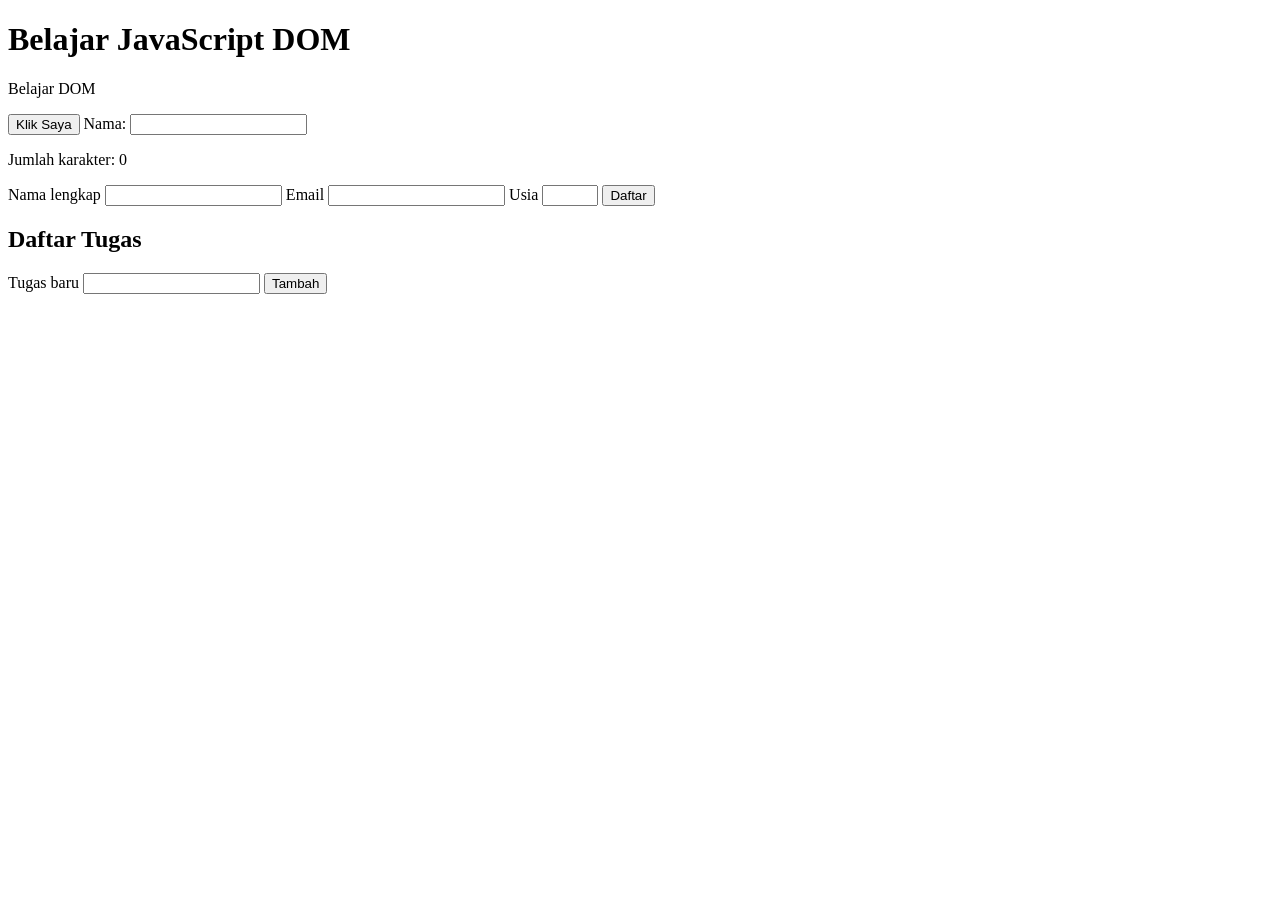
<file: lab6_dom_even/index.html>
<!DOCTYPE html>
<html lang="id">

<head>
    <meta charset="UTF-8">
    <meta name="viewport" content="width=device-width, initial-scale=1.0">
    <title>Praktikum DOM dan Event</title>
    <link rel="stylesheet" href="style.css">
    <script src="script.js" defer></script>
</head>

<body>
    <h1 id="judul">Latihan DOM</h1>
    <p id="pesan">Belum ada tindakan.</p>
    <button id="tombolAksi" type="button">Klik Saya</button>

    <label for="namaInput">Nama:</label>
    <input type="text" id="namaInput" maxlength="40">
    <p>Jumlah karakter: <span id="jumlahKarakter">0</span></p>

    <form id="formPendaftaran" novalidate>
        <label for="nama">Nama lengkap</label>
        <input id="nama" name="nama" type="text">
        <label for="email">Email</label>
        <input id="email" name="email" type="email">
        <label for="usia">Usia</label>
        <input id="usia" name="usia" type="number" min="17" max="100">
        <button type="submit">Daftar</button>
    </form>
    <p id="pesanForm" aria-live="polite"></p>

    <section>
        <h2>Daftar Tugas</h2>
        <label for="inputTugas">Tugas baru</label>
        <input id="inputTugas" type="text">
        <button id="tambahTugas" type="button">Tambah</button>
        <p id="pesanTugas" aria-live="polite"></p>
        <ul id="daftarTugas"></ul>
    </section>
</body>

</html>
</file>
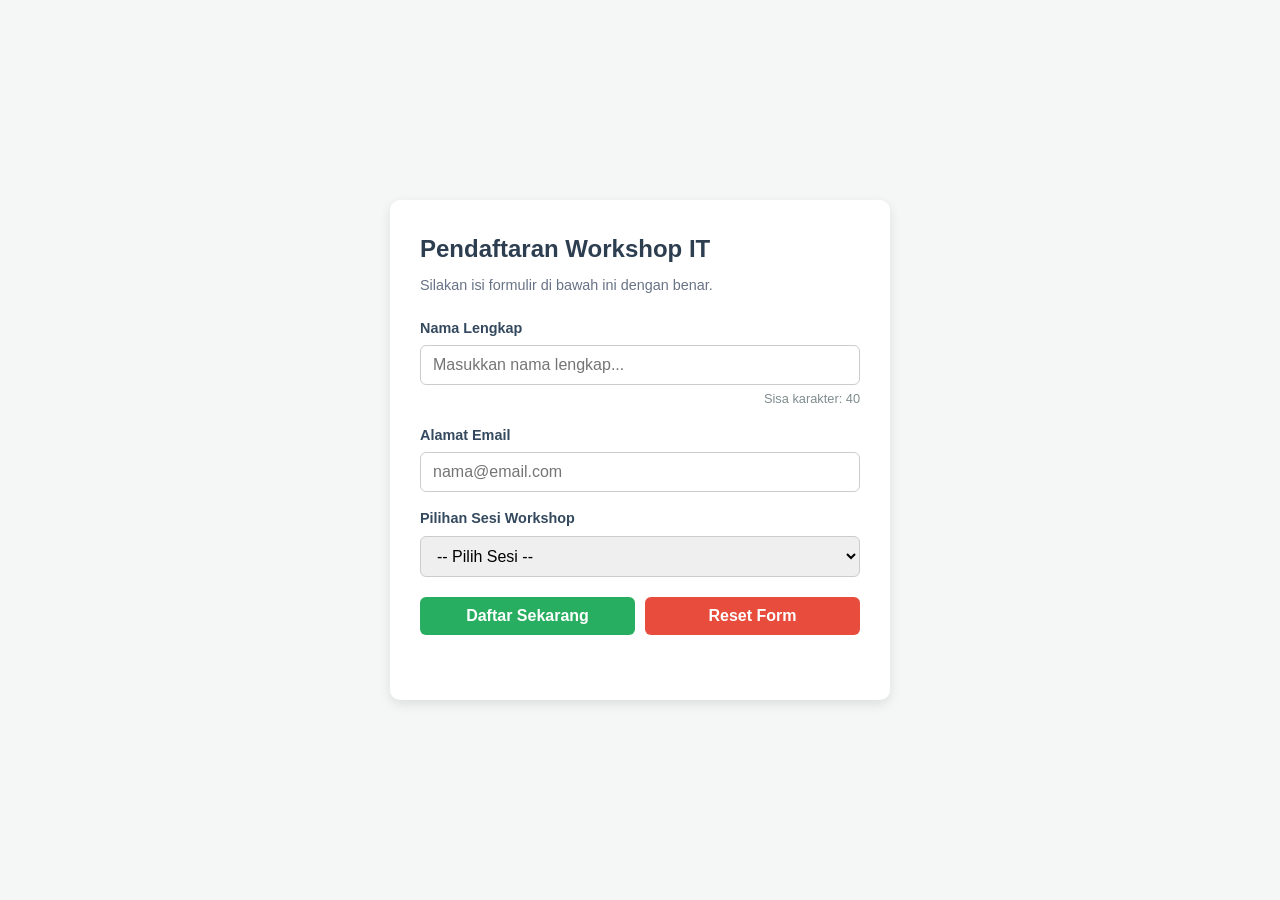
<file: mini_project6/index.html>
<!DOCTYPE html>
<html lang="id">

<head>
    <meta charset="UTF-8">
    <meta name="viewport" content="width=device-width, initial-scale=1.0">
    <title>Pendaftaran Workshop</title>
    <link rel="stylesheet" href="style.css">
    <script src="script.js" defer></script>
</head>

<body>
    <div class="container">
        <h1>Pendaftaran Workshop IT</h1>
        <p id="pesanHeader">Silakan isi formulir di bawah ini dengan benar.</p>

        <form id="formPendaftaran" novalidate>
            <!-- Input Nama -->
            <div class="form-group">
                <label for="nama">Nama Lengkap</label>
                <input id="nama" name="nama" type="text" maxlength="40" placeholder="Masukkan nama lengkap...">
                <small class="info-karakter">Sisa karakter: <span id="jumlahKarakter">40</span></small>
            </div>

            <!-- Input Email -->
            <div class="form-group">
                <label for="email">Alamat Email</label>
                <input id="email" name="email" type="email" placeholder="nama@email.com">
            </div>

            <!-- Pilihan Sesi (Select) -->
            <div class="form-group">
                <label for="sesiWorkshop">Pilihan Sesi Workshop</label>
                <select id="sesiWorkshop" name="sesiWorkshop">
                    <option value="">-- Pilih Sesi --</option>
                    <option value="pagi">Sesi Pagi (09.00 - 11.30 WIB)</option>
                    <option value="siang">Sesi Siang (13.00 - 15.30 WIB)</option>
                    <option value="sore">Sesi Sore (16.00 - 18.30 WIB)</option>
                </select>
            </div>

            <!-- Tombol Aksi -->
            <div class="button-group">
                <button type="submit" id="tombolKirim">Daftar Sekarang</button>
                <button type="button" id="tombolReset">Reset Form</button>
            </div>
        </form>

        <!-- Pesan Sukses / Error -->
        <p id="pesanForm" aria-live="polite"></p>
    </div>
</body>

</html>
</file>
<file: lab6_dom_even/style.css>
.highlight {
 color: #173f75;
 background-color: #e6f1ff;
 border-left: 4px solid #3478c8;
 padding: 12px;
}
.teks-besar { font-size: 1.4rem; }

.selesai span { text-decoration: line-through; color: #687386; }
li { margin-bottom: 8px; }
</file>
<file: mini_project6/style.css>
/* Pengaturan Umum & Responsif */
* {
    box-sizing: border-box;
    margin: 0;
    padding: 0;
}

body {
    font-family: 'Segoe UI', Tahoma, Geneva, Verdana, sans-serif;
    background-color: #f4f7f6;
    color: #333;
    line-height: 1.6;
    padding: 20px;
    display: flex;
    justify-content: center;
    align-items: center;
    min-height: 100vh;
}

.container {
    background: #ffffff;
    width: 100%;
    max-width: 500px;
    padding: 30px;
    border-radius: 10px;
    box-shadow: 0 4px 12px rgba(0, 0, 0, 0.1);
}

h1 {
    font-size: 1.5rem;
    margin-bottom: 5px;
    color: #2c3e50;
}

#pesanHeader {
    font-size: 0.9rem;
    color: #687386;
    margin-bottom: 20px;
}

.form-group {
    margin-bottom: 15px;
    display: flex;
    flex-direction: column;
}

label {
    font-weight: 600;
    font-size: 0.9rem;
    margin-bottom: 5px;
    color: #34495e;
}

input, select {
    width: 100%;
    padding: 10px 12px;
    border: 1px solid #ccc;
    border-radius: 6px;
    font-size: 1rem;
    transition: border-color 0.2s;
}

input:focus, select:focus {
    outline: none;
    border-color: #3498db;
    box-shadow: 0 0 5px rgba(52, 152, 219, 0.3);
}

.info-karakter {
    font-size: 0.8rem;
    color: #7f8c8d;
    margin-top: 4px;
    text-align: right;
}

.button-group {
    display: flex;
    gap: 10px;
    margin-top: 20px;
}

button {
    flex: 1;
    padding: 10px 15px;
    border: none;
    border-radius: 6px;
    font-size: 1rem;
    font-weight: 600;
    cursor: pointer;
    transition: background-color 0.2s;
}

#tombolKirim {
    background-color: #27ae60;
    color: white;
}

#tombolKirim:hover {
    background-color: #219653;
}

#tombolReset {
    background-color: #e74c3c;
    color: white;
}

#tombolReset:hover {
    background-color: #c0392b;
}

/* Pesan Notifikasi Form */
#pesanForm {
    margin-top: 15px;
    padding: 10px;
    border-radius: 6px;
    font-size: 0.9rem;
    text-align: center;
    font-weight: 600;
}

.error {
    background-color: #fadbd8;
    color: #900c3f;
    border: 1px solid #f5b7b1;
}

.sukses {
    background-color: #d4efdf;
    color: #145a32;
    border: 1px solid #a9dfbf;
}
</file>
